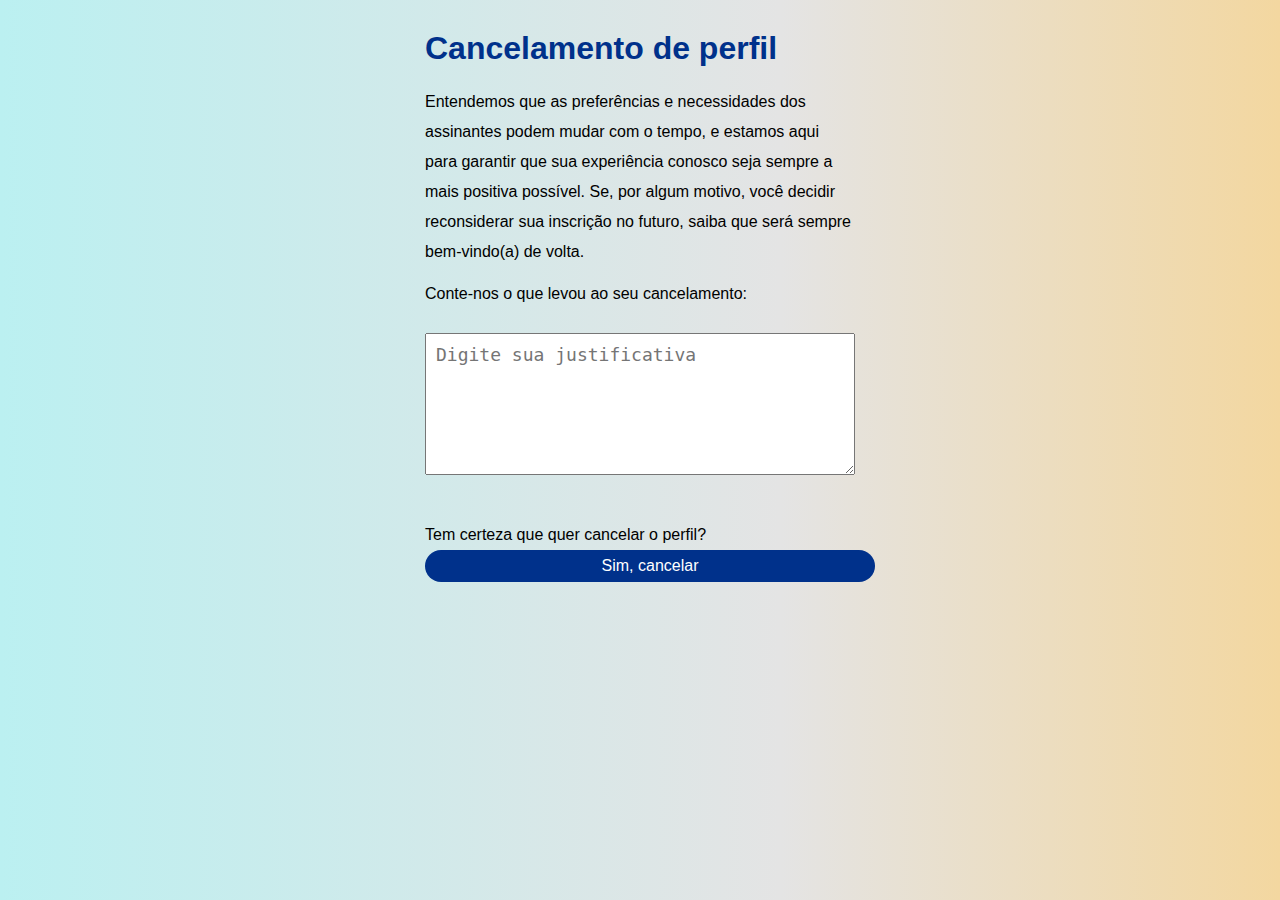
<file: code/index.html>
<!DOCTYPE html>
<html>

<head> 
    <title>Página de cancelamento</title> 
    <meta name="author " content="a galera do grupo1">
    <link rel="stylesheet" href="stlyle.css"> 
    <meta name="author " content="a galera do grupo1"> 
</head>

<body>
    
    <main> 
        <h1>Cancelamento de perfil</h1> 
        <p> 
            Entendemos que as preferências e necessidades dos assinantes podem mudar com o tempo, e estamos aqui para garantir que sua experiência conosco seja sempre a mais positiva possível. Se, por algum motivo, você decidir reconsiderar sua inscrição no futuro, saiba que será sempre bem-vindo(a) de volta.
        </p>
    <br> 
    
    <form>
        
       <label for="comment">Conte-nos o que levou ao seu cancelamento:</label>
       <!-- Textarea é a formação de caixas, podendo aumentá-las. Placeholder é um atributo que escreve uma mensagem dentro da caixa 
            Os atributos "minlength" e "maxlength" especificam o comprimento mínimo e máximo, respectivamente, que o texto pode ter. -->
        <textarea placeholder="Digite sua justificativa" minlength="" maxlength="300"></textarea>
     
        <p>Tem certeza que quer cancelar o perfil?</p>
        <button type="submit">Sim, cancelar </button> 
    </form>

    </main> 
     
</body>

</html>
</file>
<file: code/stlyle.css>
body {
    background: #BBF0F1;
    background: -moz-linear-gradient(left, #BBF0F1 0%, #E4E4E4 61%, #F3D7A0 100%);
    background: -webkit-linear-gradient(left, #BBF0F1 0%, #E4E4E4 61%, #F3D7A0 100%);
    background: linear-gradient(to right, #BBF0F1 0%, #E4E4E4 61%, #F3D7A0 100%);
    color: rgb(0, 0, 0);
}


* {
    margin: 0;
    padding: 0; 
}


/* definindo estilos para o elemento HTML <main> */
main {
    display: flex; 
    flex-direction: column; 
    width: 100%; 
    max-width: 430px; 
    margin: 30px auto;
    height: 100%; 
}

label {
    font-family: sans-serif;
}


/* estilização do formulário */

form {
    display: flex;
    flex-direction: column; 
    width: 100%;
}



textarea {
    height: 120px; 
    margin: 30px 0 25px 0; 
    padding: 10px;
    font-size: 18px; 
}

/* Estilização do botão */
button {
    background: #00318b;  
    border: none; 
    width: 450px;
    height: 32px; 
    border-radius: 80px; 
    font-family: sans-serif;
    font-size: 16px; 
    color: #fff;
}

p {
    margin: 20px 0 0 0; 
    line-height: 30px; 
    font-family: sans-serif; 
}

h1 {
    font-family: sans-serif;
    color: #00318b; 
}
</file>
